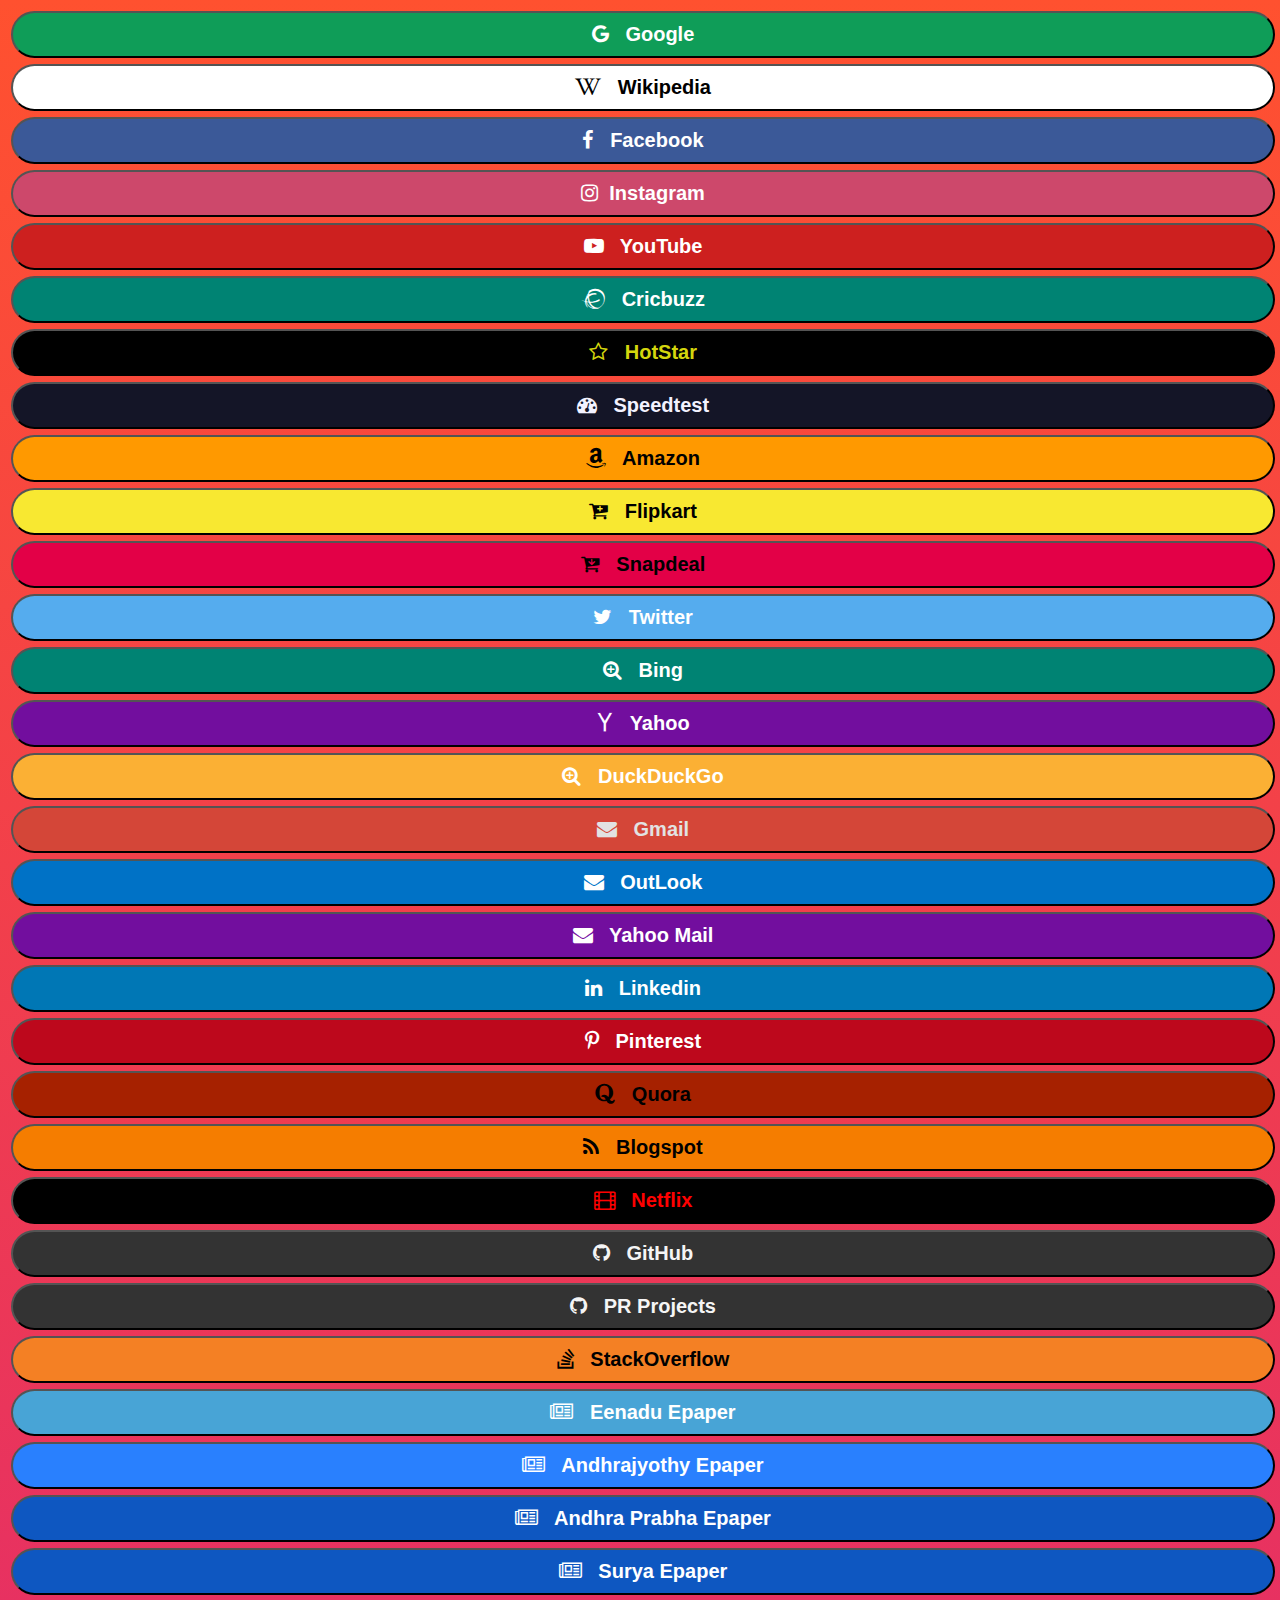
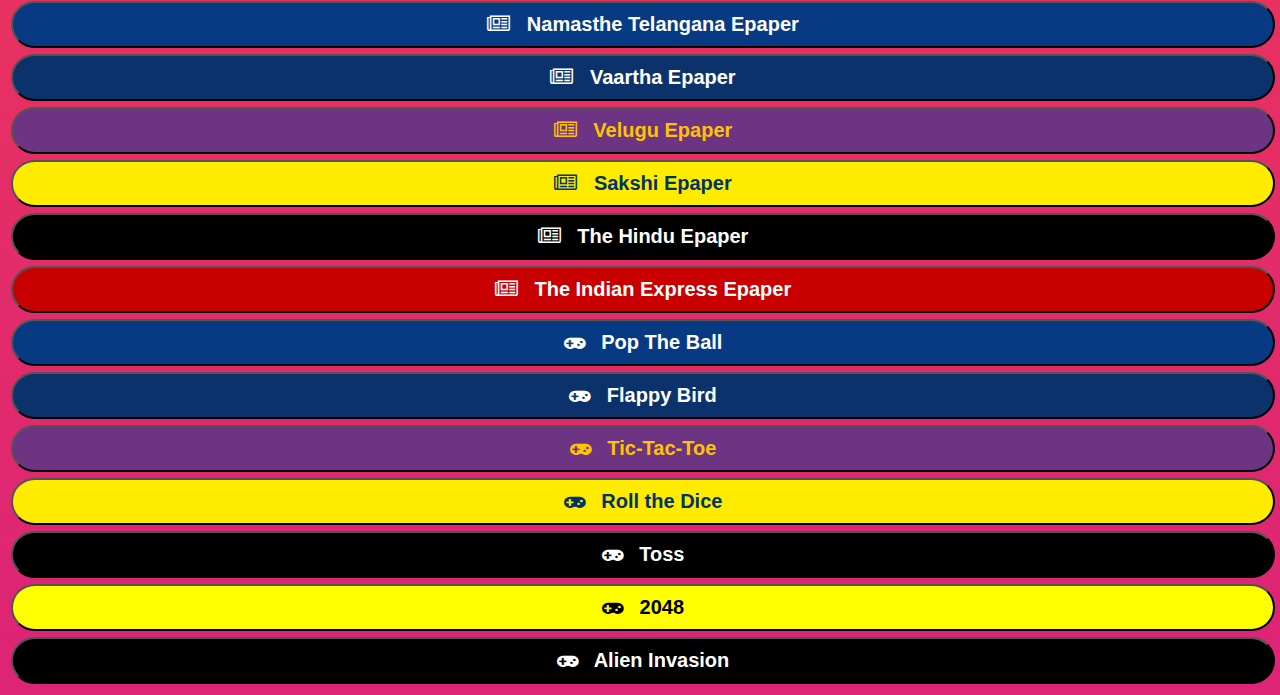
<file: index.html>
<!DOCTYPE html>
<html lang="en" dir="ltr">
  <head>
    <meta charset="utf-8">
    <title>PR Browser</title>
    <link rel="stylesheet" href="styles.css">
    <link href="https://stackpath.bootstrapcdn.com/font-awesome/4.7.0/css/font-awesome.min.css" rel="stylesheet" integrity="sha384-wvfXpqpZZVQGK6TAh5PVlGOfQNHSoD2xbE+QkPxCAFlNEevoEH3Sl0sibVcOQVnN" crossorigin="anonymous">
    <style>
        body {
            background: linear-gradient(to bottom, #FF512F 0%, #DD2476 99%)
        }
    </style>
  </head>
  <body>
      
<button onclick="location.href='https://www.google.com'" class="prbutton2" type="button" style="background-color: #0F9D58; font-size:20px; font-weight: bold; border-radius: 25px; color: white;"><i class="fa fa-google" aria-hidden="true"></i>
 &nbsp; Google</button>
 
 <button onclick="location.href='https://www.wikipedia.org/'" class="prbutton3" type="button" style="background-color: #fff; font-size:20px; font-weight: bold; border-radius: 25px;"><i class="fa fa-wikipedia-w" aria-hidden="true"></i>
 &nbsp; Wikipedia</button>

<button onclick="location.href='https://www.facebook.com'" class="prbutton1" type="button" style="background-color: #3b5998; font-size:20px; color: white; font-weight: bold; border-radius: 25px;"><i class="fa fa-facebook" aria-hidden="true"></i>
  &nbsp; Facebook</button>

<button onclick="location.href='https://www.instagram.com'" class="prbutton1" type="button" style="background-color: #cd486b; font-size:20px; color: white; font-weight: bold; border-radius: 25px;"><i class="fa fa-instagram" aria-hidden="true"></i>&nbsp; Instagram</button>

<button onclick="location.href='https://www.youtube.com'" class="prbutton2" type="button" style="background-color: #cd201f; font-size:20px; color: white; font-weight: bold; border-radius: 25px;"><i class="fa fa-youtube-play" aria-hidden="true"></i> &nbsp; YouTube</button>

<button onclick="location.href='https://www.cricbuzz.com'" class="prbutton3" type="button" style="background-color: #008373; font-size:20px; color: white; font-weight: bold; border-radius: 25px;"><i class="fa fa-ravelry" aria-hidden="true"></i>
 &nbsp; Cricbuzz</button>
 
 <button onclick="location.href='https://www.hotstar.com/'" class="prbutton1" type="button" style="background-color: #000000; font-size:20px; color: #D4D60D; font-weight: bold; border-radius: 25px;"><i class="fa fa-star-o" aria-hidden="true"></i>
&nbsp; HotStar</button>

<button onclick="location.href='https://fast.com/'" class="prbutton3" type="button" style="background-color: #141527; font-size:20px; color: #F3F2FF; font-weight: bold; border-radius: 25px;"><i class="fa fa-tachometer" aria-hidden="true"></i>
 &nbsp; Speedtest</button>

<button onclick="location.href='https://amzn.to/2HWYkXh'" class="prbutton3" type="button" style="background-color: #ff9900; font-size:20px;  font-weight: bold; border-radius: 25px;"><i class="fa fa-amazon" aria-hidden="true"></i>
 &nbsp; Amazon</button>

<button onclick="location.href='https://www.flipkart.com'" class="prbutton3" type="button" style="background-color: #f8e831; font-size:20px;  font-weight: bold; border-radius: 25px;"><i class="fa fa-cart-plus" aria-hidden="true"></i>
 &nbsp; Flipkart</button>

<button onclick="location.href='https://m.snapdeal.com'" class="prbutton3" type="button" style="background-color: #e30047; font-size:20px;  font-weight: bold; border-radius: 25px;"><i class="fa fa-cart-arrow-down" aria-hidden="true"></i>
 &nbsp; Snapdeal</button>

<button onclick="location.href='https://www.twitter.com'" class="prbutton2" type="button" style="background-color: #55acee; font-size:20px;  font-weight: bold; border-radius: 25px; color: white;"><i class="fa fa-twitter" aria-hidden="true"></i>
 &nbsp; Twitter</button>


<button onclick="location.href='https://www.bing.com'" class="prbutton3" type="button" style="background-color: #008373; font-size:20px; color: white; font-weight: bold; border-radius: 25px;"><i class="fa fa-search-plus" aria-hidden="true"></i>
 &nbsp; Bing</button>

<button onclick="location.href='https://yahoo.com/'" class="prbutton2" type="button" style="background-color: #720e9e; font-size:20px; color: white; font-weight: bold; border-radius: 25px;"><i class="fa fa-yahoo" aria-hidden="true"></i>
 &nbsp; Yahoo</button>

<button onclick="location.href='https://www.duckduckgo.com'" class="prbutton2" type="button" style="background-color: #fbb034; font-size:20px; color: white;  font-weight: bold; border-radius: 25px;"><i class="fa fa-search-plus" aria-hidden="true"></i> &nbsp; DuckDuckGo</button>



<button onclick="location.href='https://www.gmail.com'" class="prbutton1" type="button" style="background-color: #D44638; font-size:20px; color: #e2e2e2; font-weight: bold; border-radius: 25px;"><i class="fa fa-envelope" aria-hidden="true"></i>
 &nbsp; Gmail</button>

<button onclick="location.href='https://www.outlook.com'" class="prbutton3" type="button" style="background-color: #0072c6; font-size:20px; color: white; font-weight: bold; border-radius: 25px;"><i class="fa fa-envelope" aria-hidden="true"></i>
 &nbsp; OutLook</button>

<button onclick="location.href='https://login.yahoo.com/'" class="prbutton2" type="button" style="background-color: #720e9e; font-size:20px; color: white; font-weight: bold; border-radius: 25px;"><i class="fa fa-envelope" aria-hidden="true"></i>
 &nbsp; Yahoo Mail</button>

<button onclick="location.href='https://in.linkedin.com/'" class="prbutton1" type="button" style="background-color: #0077B5; font-size:20px; color: white; font-weight: bold; border-radius: 25px;"><i class="fa fa-linkedin" aria-hidden="true"></i>
 &nbsp; Linkedin</button>

<button onclick="location.href='https://in.pinterest.com/'" class="prbutton3" type="button" style="background-color: #bd081c; font-size:20px; color: white; font-weight: bold; border-radius: 25px;"><i class="fa fa-pinterest-p" aria-hidden="true"></i>
 &nbsp; Pinterest</button>

<button onclick="location.href='https://www.quora.com'" class="prbutton3" type="button" style="background-color: #a62100; font-size:20px;  font-weight: bold; border-radius: 25px;"><i class="fa fa-quora" aria-hidden="true"></i>
 &nbsp; Quora</button>

<button onclick="location.href='https://www.blogspot.com'" class="prbutton3" type="button" style="background-color: #f57d00; font-size:20px;  font-weight: bold; border-radius: 25px;"><i class="fa fa-rss" aria-hidden="true"></i>
 &nbsp; Blogspot</button>

<button onclick="location.href='https://www.netflix.com'" class="prbutton2" type="button" style="background-color: #000 ; font-size:20px; color: #ff0000; font-weight: bold; border-radius: 25px;"><i class="fa fa-film" aria-hidden="true"></i>
 &nbsp; Netflix</button>

<button onclick="location.href='https://www.github.com'" class="prbutton3" type="button" style="background-color: #333; font-size:20px; color: #f5f5f5; font-weight: bold; border-radius: 25px;"><i class="fa fa-github" aria-hidden="true"></i>
 &nbsp; GitHub</button>
 
 <button onclick="location.href='https://github.com/prprojects'" class="prbutton3" type="button" style="background-color: #333; font-size:20px; color: #f5f5f5; font-weight: bold; border-radius: 25px;"><i class="fa fa-github" aria-hidden="true"></i>
 &nbsp; PR Projects</button>

<button onclick="location.href='https://stackoverflow.com'" class="prbutton3" type="button" style="background-color: #f48024; font-size:20px; color: bcbbbb; font-weight: bold; border-radius: 25px;"><i class="fa fa-stack-overflow" aria-hidden="true"></i>
 &nbsp; StackOverflow</button>

<button onclick="location.href='http://epaper.eenadu.net'" class="prbutton1" type="button" style="background-color: #48A4D6; font-size:20px; color: white; font-weight: bold; border-radius: 25px;"><i class="fa fa-newspaper-o" aria-hidden="true"></i>
 &nbsp; Eenadu Epaper</button>

<button onclick="location.href='https://epaper.andhrajyothy.com/'" class="prbutton3" type="button" style="background-color: #2980FE; font-size:20px; color: white; font-weight: bold; border-radius: 25px;"><i class="fa fa-newspaper-o" aria-hidden="true"></i>
 &nbsp; Andhrajyothy Epaper</button>

<button onclick="location.href='http://epaper.prabhanews.com/'" class="prbutton1" type="button" style="background-color: #0E57C1; font-size:20px; color: white; font-weight: bold; border-radius: 25px;"><i class="fa fa-newspaper-o" aria-hidden="true"></i>
 &nbsp; Andhra Prabha Epaper</button>

<button onclick="location.href='http://epaper.suryaa.com/'" class="prbutton2" type="button" style="background-color: #0E57C1; font-size:20px; color: white; font-weight: bold; border-radius: 25px;"><i class="fa fa-newspaper-o" aria-hidden="true"></i>
 &nbsp; Surya Epaper</button>

<button onclick="location.href='https://epaper.ntnews.com/'" class="prbutton3" type="button" style="background-color: #073A83; font-size:20px; color: white; font-weight: bold; border-radius: 25px;"><i class="fa fa-newspaper-o" aria-hidden="true"></i>
 &nbsp; Namasthe Telangana Epaper</button>

<button onclick="location.href='https://epaper.vaartha.com/'" class="prbutton3" type="button" style="background-color: #0B326A; font-size:20px; color: white; font-weight: bold; border-radius: 25px;"><i class="fa fa-newspaper-o" aria-hidden="true"></i>
 &nbsp; Vaartha Epaper</button>

<button onclick="location.href='https://epaper.v6velugu.com/'" class="prbutton2" type="button" style="background-color: #6C3483; font-size:20px; color: #FFC300; font-weight: bold; border-radius: 25px;"><i class="fa fa-newspaper-o" aria-hidden="true"></i>
 &nbsp; Velugu Epaper</button>

<button onclick="location.href='https://epaper.sakshi.com/'" class="prbutton1" type="button" style="background-color: #FFEB00; font-size:20px; color: #003366; font-weight: bold; border-radius: 25px;"><i class="fa fa-newspaper-o" aria-hidden="true"></i>
 &nbsp; Sakshi Epaper</button>

<button onclick="location.href='https://epaper.thehindu.com/'" class="prbutton2" type="button" style="background-color: #000; font-size:20px; color: white; font-weight: bold; border-radius: 25px;"><i class="fa fa-newspaper-o" aria-hidden="true"></i>
 &nbsp; The Hindu Epaper</button>

<button onclick="location.href='http://epaper.indianexpress.com/'" class="prbutton3" type="button" style="background-color: #C80000; font-size:20px; color: white; font-weight: bold; border-radius: 25px;"><i class="fa fa-newspaper-o" aria-hidden="true"></i>
 &nbsp; The Indian Express Epaper</button>

<button onclick="location.href='http://weblover.000webhostapp.com/games/poptheball.html'" class="prbutton3" type="button" style="background-color: #073A83; font-size:20px; color: white; font-weight: bold; border-radius: 25px;"><i class="fa fa-gamepad" aria-hidden="true"></i>
 &nbsp; Pop The Ball</button>

<button onclick="location.href='http://weblover.000webhostapp.com/games/floppybird/'" class="prbutton3" type="button" style="background-color: #0B326A; font-size:20px; color: white; font-weight: bold; border-radius: 25px;"><i class="fa fa-gamepad" aria-hidden="true"></i>
 &nbsp; Flappy Bird</button>

<button onclick="location.href='http://weblover.000webhostapp.com/games/tictactoe/'" class="prbutton2" type="button" style="background-color: #6C3483; font-size:20px; color: #FFC300; font-weight: bold; border-radius: 25px;"><i class="fa fa-gamepad" aria-hidden="true"></i>
 &nbsp; Tic-Tac-Toe</button>

<button onclick="location.href='http://weblover.000webhostapp.com/games/dice1.html'" class="prbutton1" type="button" style="background-color: #FFEB00; font-size:20px; color: #003366; font-weight: bold; border-radius: 25px;"><i class="fa fa-gamepad" aria-hidden="true"></i>
 &nbsp; Roll the Dice</button>

<button onclick="location.href='http://weblover.000webhostapp.com/games/toss.html'" class="prbutton2" type="button" style="background-color: #000; font-size:20px; color: white; font-weight: bold; border-radius: 25px;"><i class="fa fa-gamepad" aria-hidden="true"></i>
 &nbsp; Toss</button>
 
 <button onclick="location.href='http://weblover.000webhostapp.com/games/2048'" class="prbutton2" type="button" style="background-color: #ff0; font-size:20px; color: #000; font-weight: bold; border-radius: 25px;"><i class="fa fa-gamepad" aria-hidden="true"></i>
 &nbsp; 2048</button>
 
  <button onclick="location.href='http://weblover.000webhostapp.com/games/AlienInvasion'" class="prbutton2" type="button" style="background-color: #000; font-size:20px; color: #fff; font-weight: bold; border-radius: 25px;"><i class="fa fa-gamepad" aria-hidden="true"></i>
 &nbsp; Alien Invasion</button>


  </body>
</html>
</file>
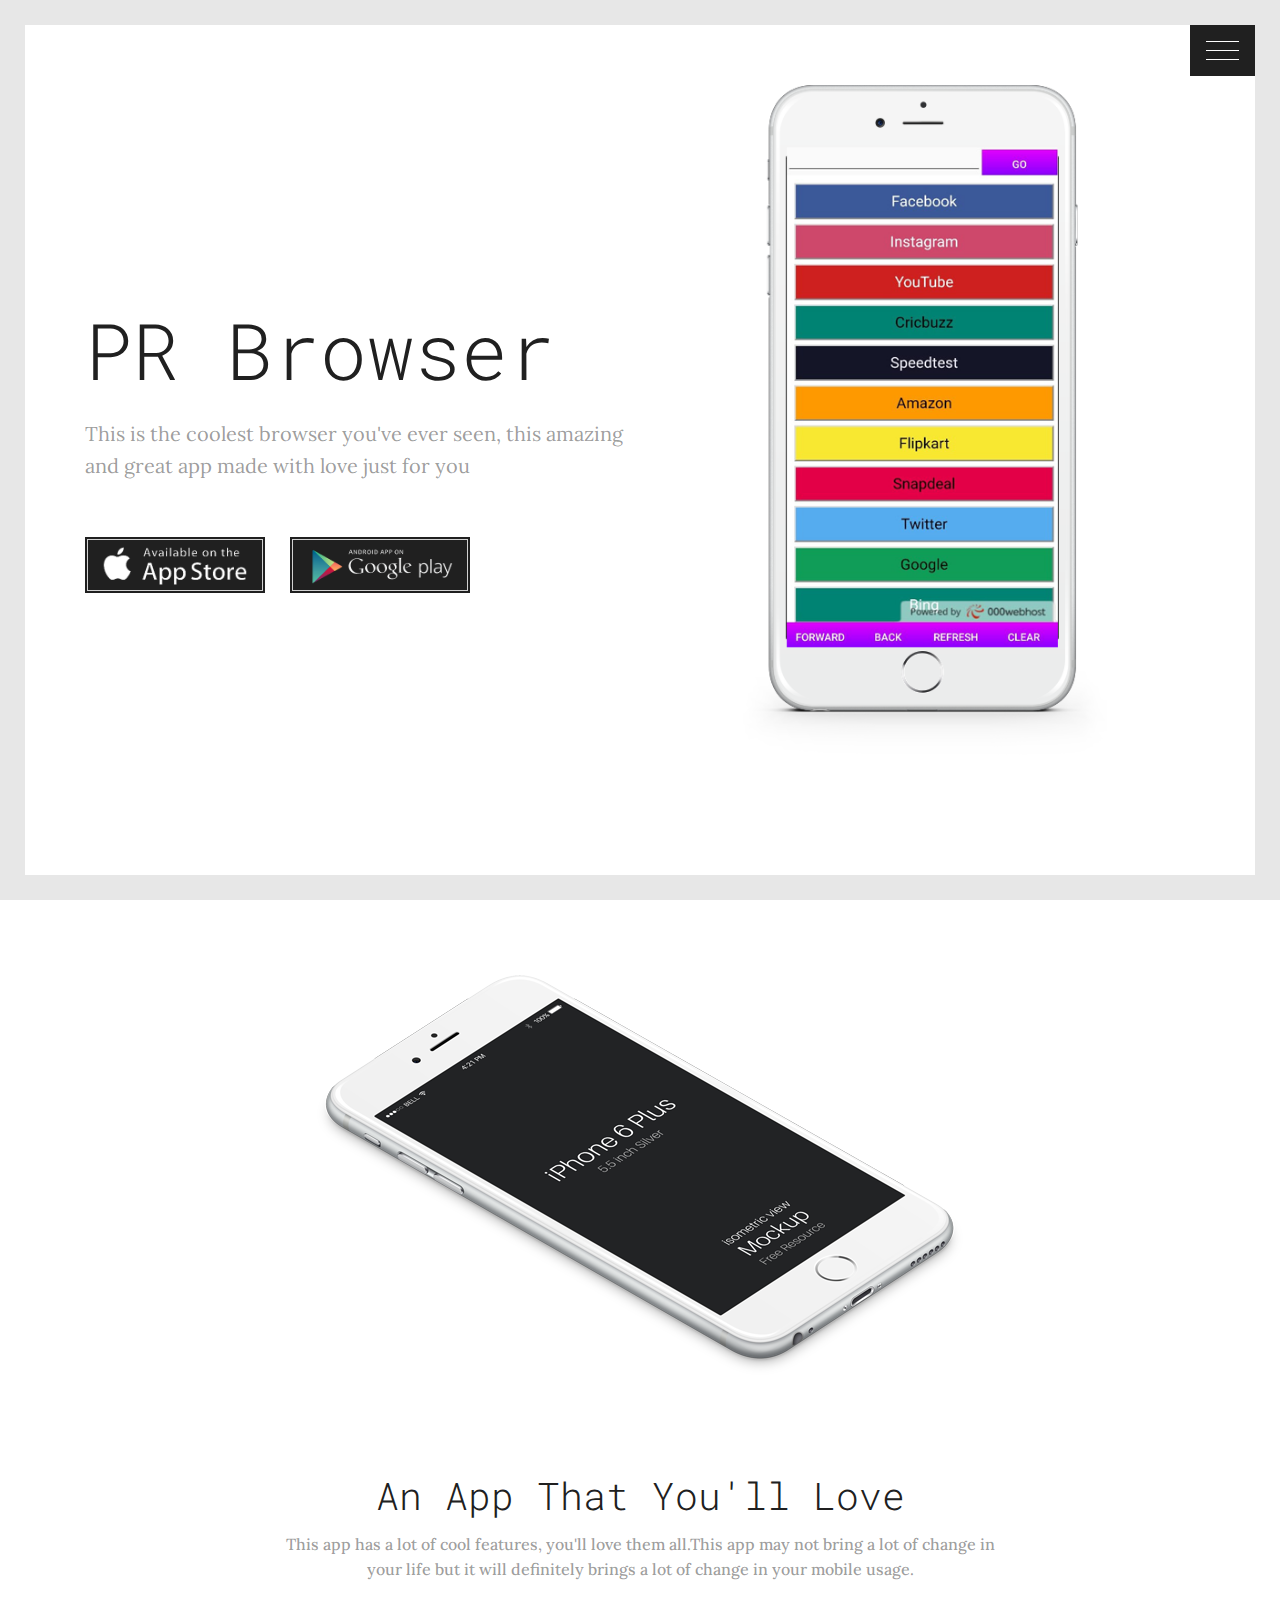
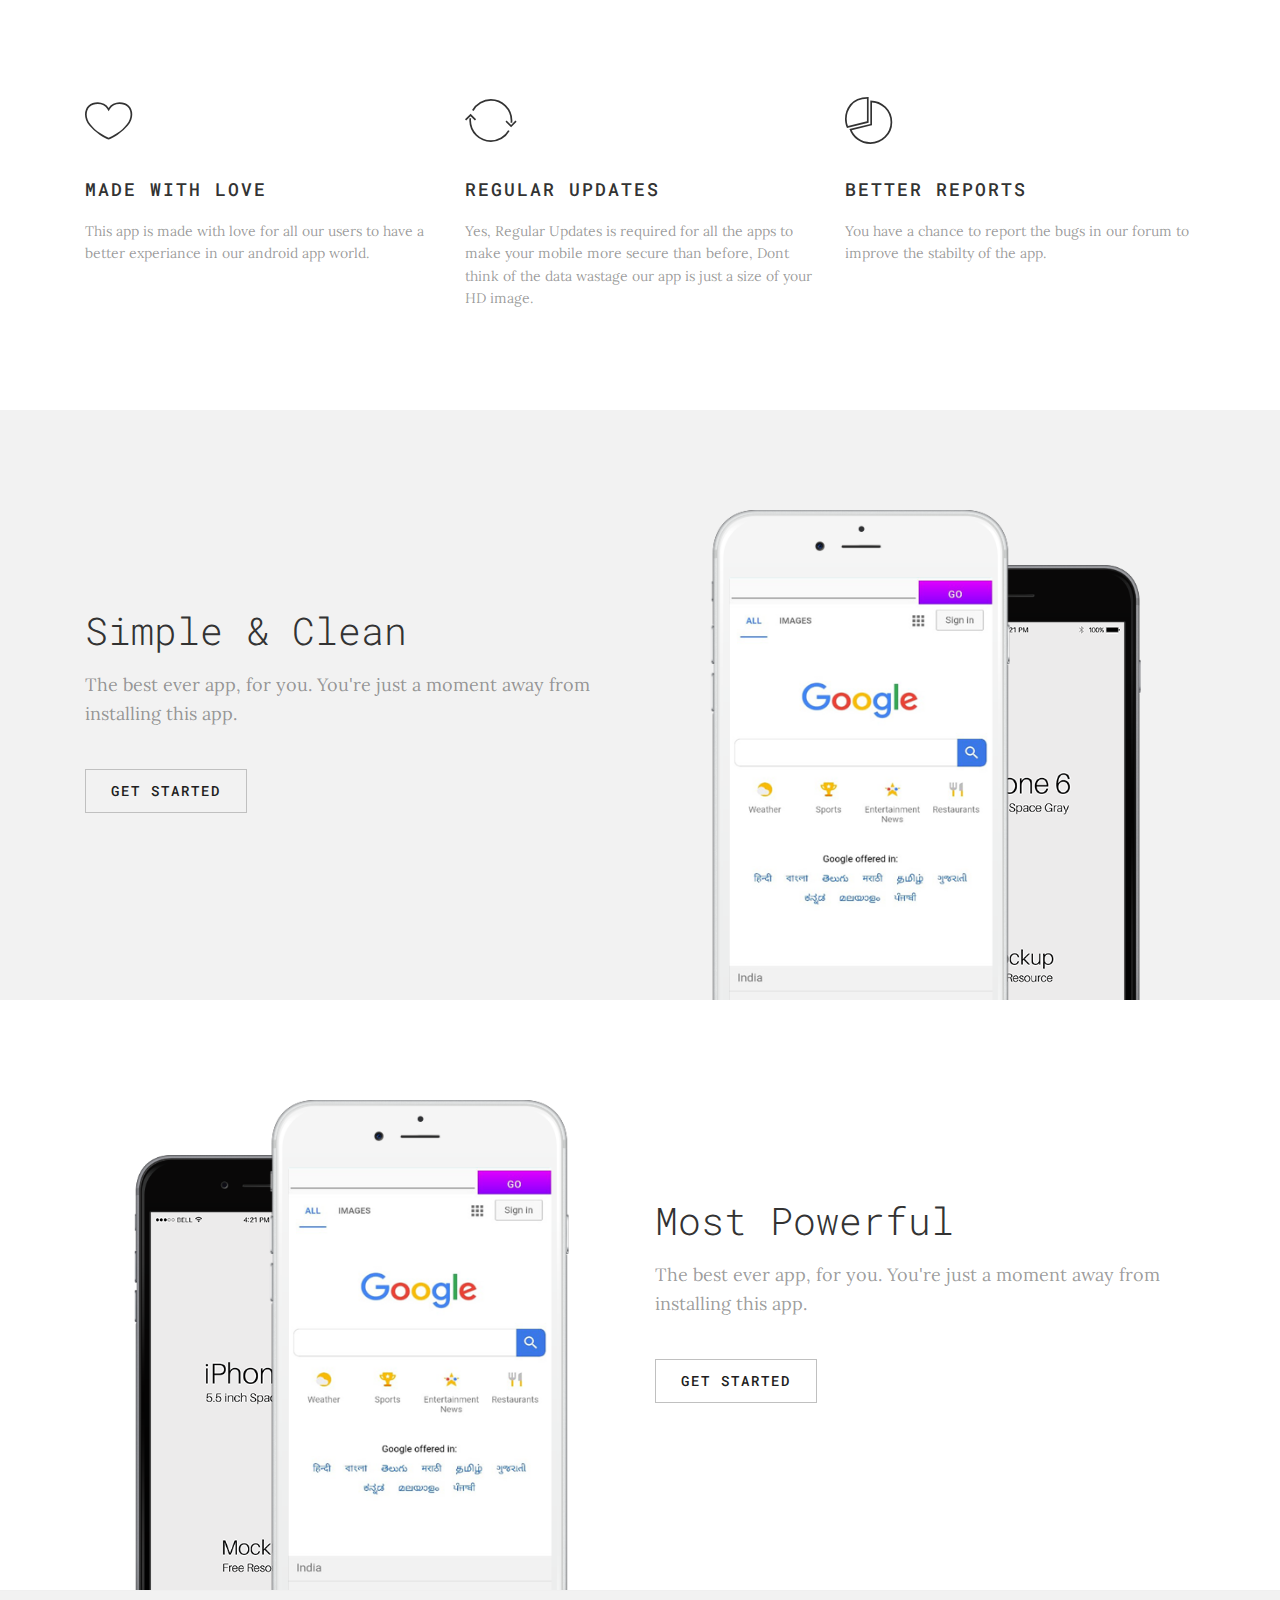
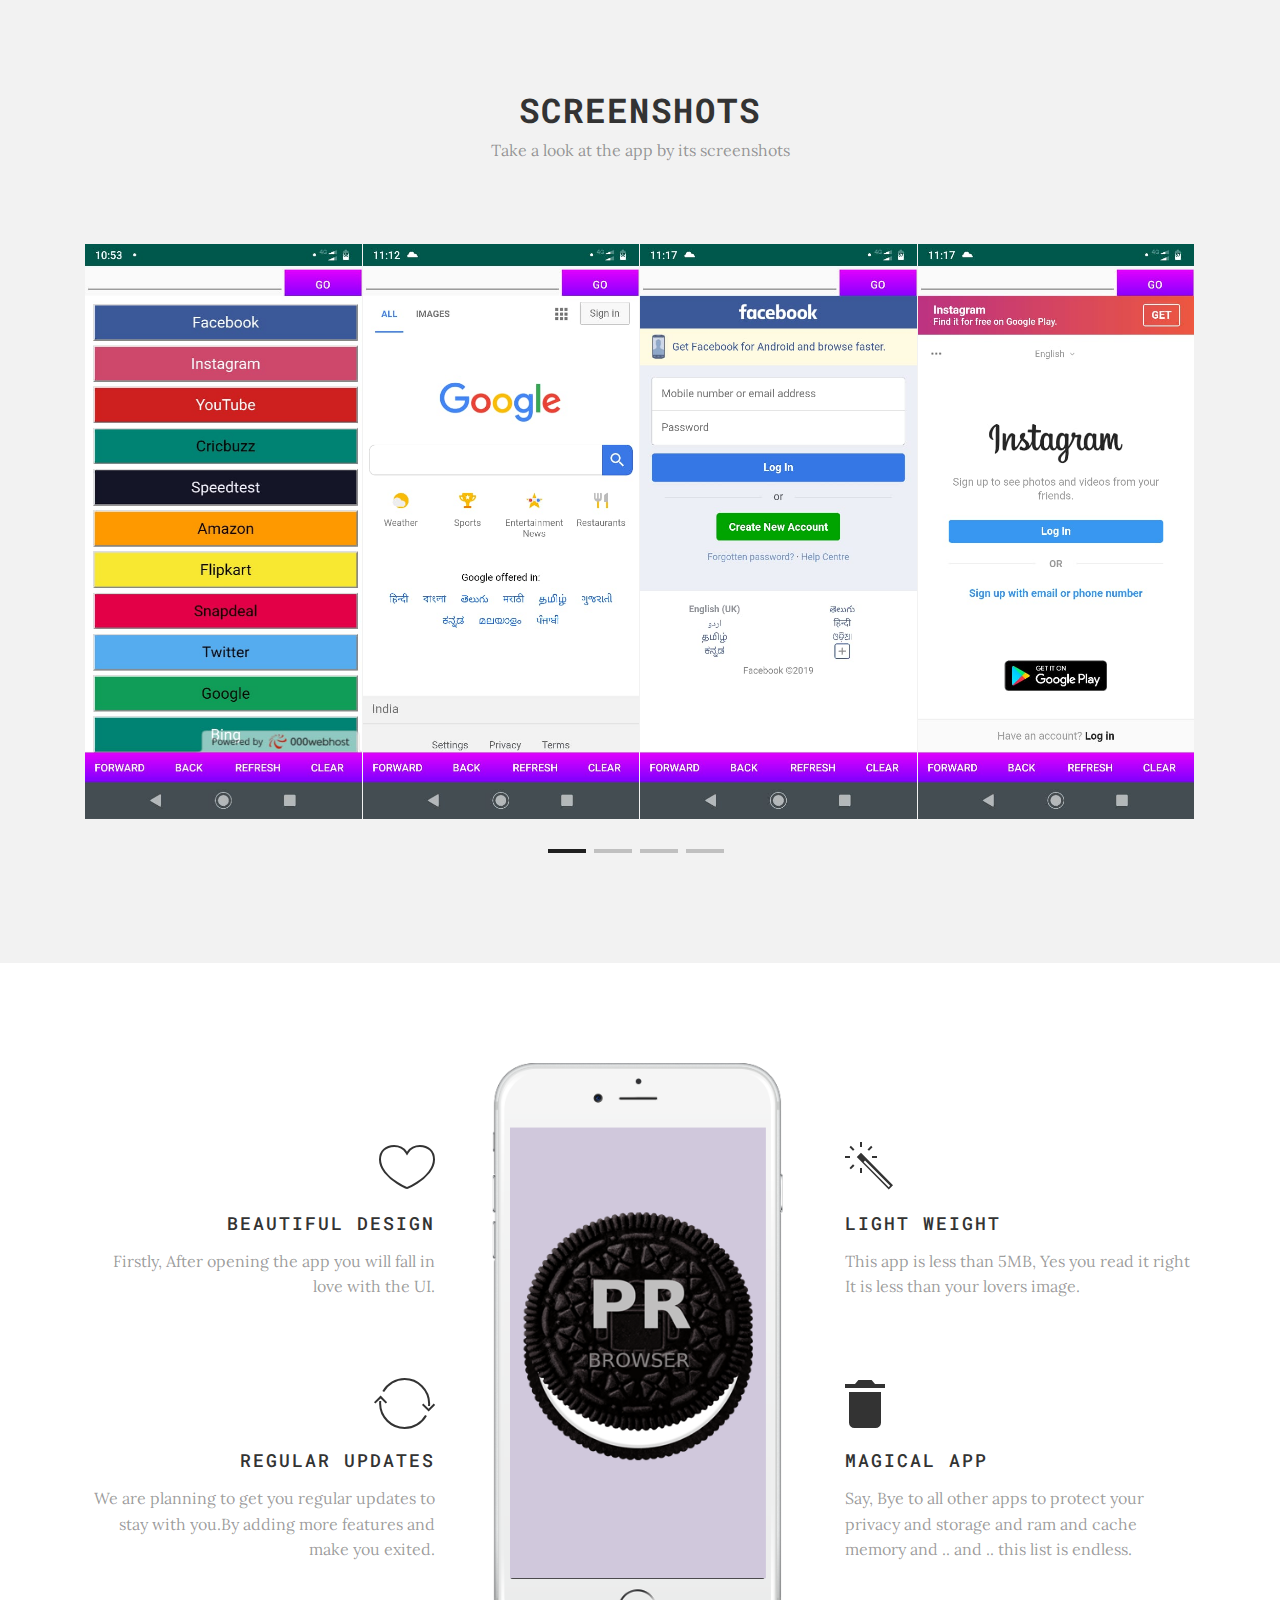
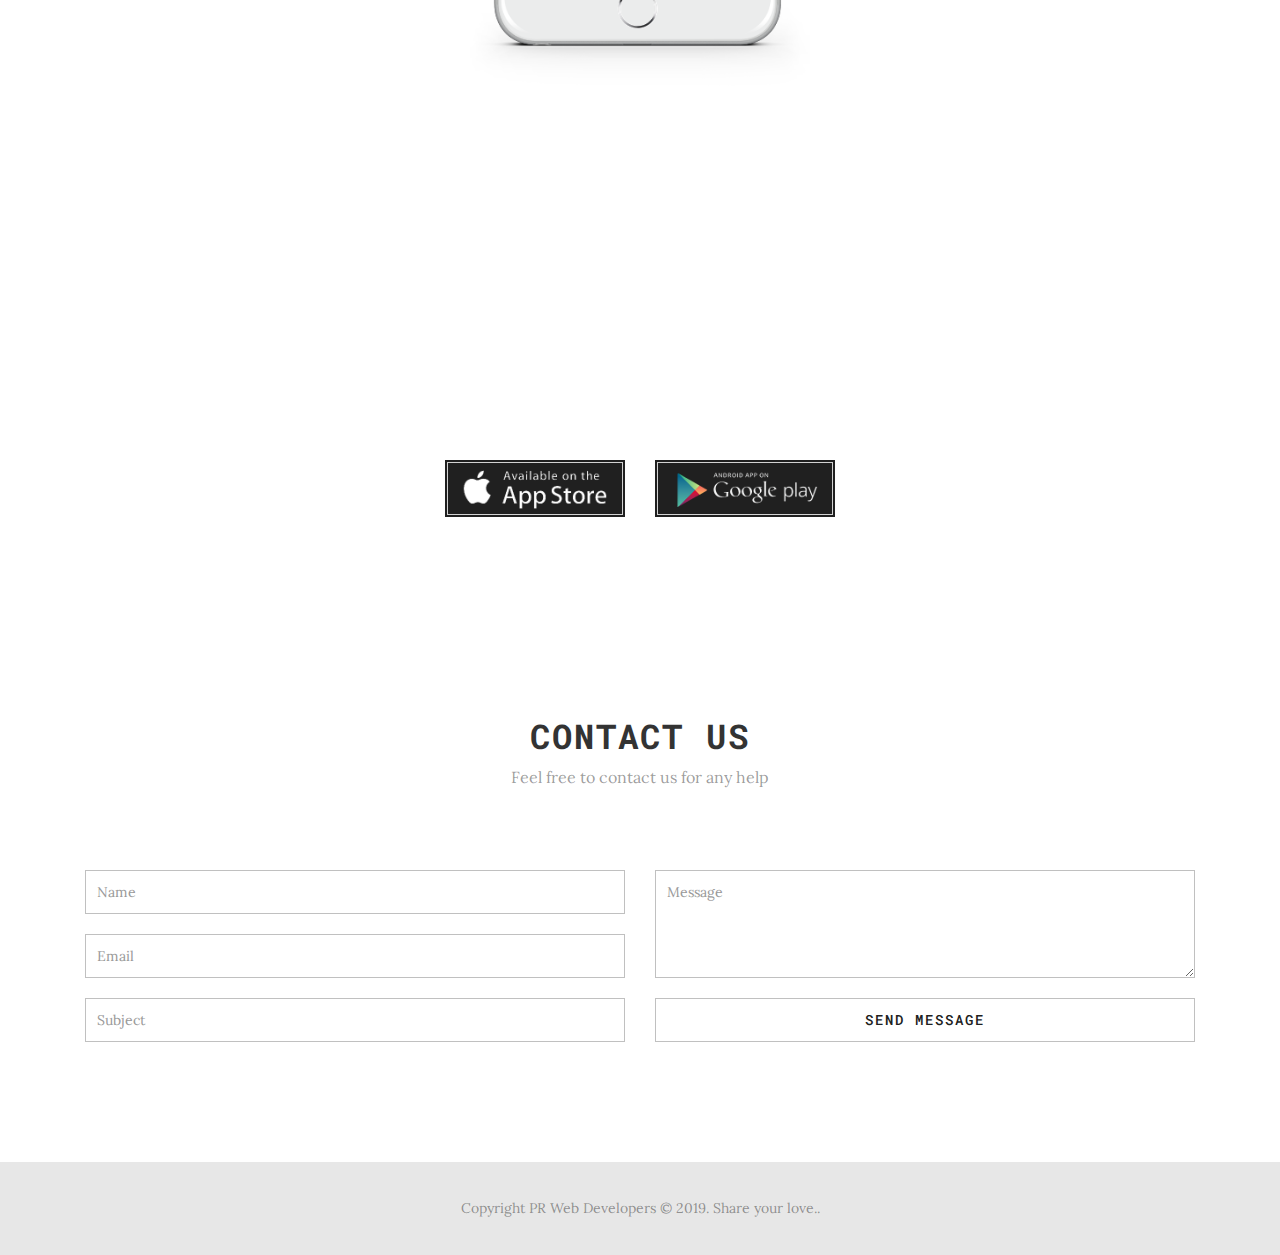
<file: pr_browser/index.html>
<!DOCTYPE html>
<html class='no-js' >
	<head>
		<meta charset="utf-8">
		<meta http-equiv="X-UA-Compatible" content="IE=edge">
		<meta name="viewport" content="width=device-width, initial-scale=1">
		<!-- The above 3 meta tags *must* come first in the head; any other head content must come *after* these tags -->


		<!--==================================================================
			Your Title
		==================================================================-->
		<title>PR Browser Pro</title>


		<!--==================================================================
			CSS Stylesheets
		==================================================================-->
		<link rel='stylesheet' type='text/css' href='bootstrap/css/bootstrap.min.css' >
		<link rel='stylesheet' type='text/css' href='css/ionicons.min.css' >
		<link rel='stylesheet' type='text/css' href='css/owl.carousel.css' >
		<link rel='stylesheet' type='text/css' href='css/magnific-popup.css' >
		<link rel='stylesheet' type='text/css' href='css/style.css' >

	</head>
	<body>

		<!--page-borders-->
		<div class='page-borders' >
			<div class='left' ></div>
			<div class='right' ></div>
		</div>

		<!--menu-btn-->
		<a href='#' class='menu-btn' >
			<span class='lines' >
				<span class='l1' ></span>
				<span class='l2' ></span>
				<span class='l3' ></span>
			</span>
		</a>


		<!--menu-->
		<nav class='menu' >
			<ul>
				<li>
					<a href='#intro' >
						Home
					</a>
				</li>
				<li>
					<a href='#features' >
						Features
					</a>
				</li>
				<li>
					<a href='#screenshots' >
						Screenshots
					</a>
				</li>
				<li>
					<a href='#contact' >
						Contact Us
					</a>
				</li>
			</ul>
		</nav>

		<!--==================================================================
			Preloader
		==================================================================-->
		<div id='preloader' >
			<div class='loader' >
				<img src='img/loader.gif' alt>
			</div>
		</div>


		<!--==================================================================
			Main Wrapper
		==================================================================-->
		<div id='main-wrapper' >


			<!--==================================================================
				Intro Section
			==================================================================-->
			<section id='intro' class='section intro-section' >
				<div class='container' >
					<div class='row intro-cols' >
						<div class='col-md-6 col-md-push-6' >
							<div class='phone' >
								<div class='phone-img' >
									<img src='img/phone1.png' alt>
								</div>
							</div>
						</div>
						<div class='col-md-6 col-md-pull-6' >
							<div class='v-align' >
								<div class='inner' >
									<div class='intro-text' >
										<h1>
											PR Browser
										</h1>
										<p>
											This is the coolest browser you've ever seen, this amazing and great app made with love just for you
										</p>
										<div class='intro-download-btns' >
											<a href='https://bit.ly/2X6EDzP' class='app-btn' >
												<img src='img/appstore.png' alt>
											</a>
											<a href='https://bit.ly/2X6EDzP' class='app-btn' >
												<img src='img/googleplay.png' alt>
											</a>
										</div>
									</div>
								</div>
							</div>
						</div>
					</div>
				</div>
			</section>


			<!--==================================================================
				Features Section -- 1
			==================================================================-->
			<section id='features' class='section features-section' >
				<div class='container' >
					<div class='phone-img' >
						<img src='img/phone2.png' alt>
					</div>
					<div class='row' >
						<div class='col-md-8 col-md-offset-2' >
							<div class='features-text' >
								<h2>An App That You'll Love</h2>
								<p>
									This app has a lot of cool features, you'll love them all.This app may not bring a lot of change in your life but it will definitely brings a lot of change in your mobile usage.
								</p>
							</div>
						</div>
					</div>
					<div class='row features-row' >
						<div class='col-md-4 col-sm-6' >
							<div class='feature' >
								<div class='icon' >
									<i class='ion-ios-heart-outline' ></i>
								</div>
								<div class='content' >
									<h4>Made With Love</h4>
									<p>
										This app is made with love for all our users to have a better experiance in our android app world.
									</p>
								</div>
							</div>
						</div>
						<div class='col-md-4 col-sm-6' >
							<div class='feature' >
								<div class='icon' >
									<i class='ion-ios-loop' ></i>
								</div>
								<div class='content' >
									<h4>Regular Updates</h4>
									<p>
										Yes, Regular Updates is required for all the apps to make your mobile more secure than before, Dont think of the data wastage our app is just a size of your HD image.
									</p>
								</div>
							</div>
						</div>
						<div class='col-md-4 col-sm-6' >
							<div class='feature' >
								<div class='icon' >
									<i class='ion-ios-pie-outline' ></i>
								</div>
								<div class='content' >
									<h4>Better Reports</h4>
									<p>
										You have a chance to report the bugs in our forum to improve the stabilty of the app.
									</p>
								</div>
							</div>
						</div>
					</div>
				</div>
			</section>


			<!--==================================================================
				Features Section -- 2
			==================================================================-->
			<section id='features-2' class='section features-2-section bg-lightgray' >
				<div class='container' >
					<div class='row' >
						<div class='col-md-6 col-md-push-6' >
							<div class='phones' >
								<img class='front' src='img/phone-white.png' alt>
								<img class='back' src='img/phone-black.png' alt>
							</div>
						</div>
						<div class='col-md-6 col-md-pull-6' >
							<div class='screen-info-text' >
								<h2>Simple & Clean</h2>
								<p>The best ever app, for you. You're just a moment away from installing this app.</p>
								<a href='#' class='btn-minimal' >
									Get Started
								</a>
							</div>
						</div>
					</div>
				</div>
			</section>


			<!--==================================================================
				Features Section -- 3
			==================================================================-->
			<section id='features-3' class='section features-2-section' >
				<div class='container' >
					<div class='row' >
						<div class='col-md-6' >
							<div class='phones order-alt' >
								<img class='back' src='img/phone-black.png' alt>
								<img class='front' src='img/phone-white.png' alt>
							</div>
						</div>
						<div class='col-md-6' >
							<div class='screen-info-text' >
								<h2>Most Powerful</h2>
								<p>The best ever app, for you. You're just a moment away from installing this app.</p>
								<a href='#' class='btn-minimal' >
									Get Started
								</a>
							</div>
						</div>
					</div>
				</div>
			</section>


			<!--==================================================================
				Screenshots Section
			==================================================================-->
			<section id='screenshots' class='section screenshots-section bg-lightgray' >
				<div class='container' >
					<div class='top-section-header' >
						<h2>Screenshots</h2>
						<p>Take a look at the app by its screenshots</p>
					</div>
					<ul class='screenshots-slider' >
						<li>
							<div class='inner' >
								<img src='img/screens/1.jpeg' alt>
								<div class='overlay' >
									<a href='img/screens/1.jpeg' class='view-btn' >
										<i class='ion-ios-plus-empty' ></i>
									</a>
								</div>
							</div>
						</li>
						<li>
							<div class='inner' >
								<img src='img/screens/2.jpeg' alt>
								<div class='overlay' >
									<a href='img/screens/2.jpeg' class='view-btn' >
										<i class='ion-ios-plus-empty' ></i>
									</a>
								</div>
							</div>
						</li>
						<li>
							<div class='inner' >
								<img src='img/screens/3.jpeg' alt>
								<div class='overlay' >
									<a href='img/screens/3.jpeg' class='view-btn' >
										<i class='ion-ios-plus-empty' ></i>
									</a>
								</div>
							</div>
						</li>
						<li>
							<div class='inner' >
								<img src='img/screens/4.jpeg' alt>
								<div class='overlay' >
									<a href='img/screens/4.jpeg' class='view-btn' >
										<i class='ion-ios-plus-empty' ></i>
									</a>
								</div>
							</div>
						</li>
						<li>
							<div class='inner' >
								<img src='img/screens/5.jpeg' alt>
								<div class='overlay' >
									<a href='img/screens/5.jpeg' class='view-btn' >
										<i class='ion-ios-plus-empty' ></i>
									</a>
								</div>
							</div>
						</li>
						<li>
							<div class='inner' >
								<img src='img/screens/6.jpeg' alt>
								<div class='overlay' >
									<a href='img/screens/6.jpeg' class='view-btn' >
										<i class='ion-ios-plus-empty' ></i>
									</a>
								</div>
							</div>
						</li>
						<li>
							<div class='inner' >
								<img src='img/screens/8.jpeg' alt>
								<div class='overlay' >
									<a href='img/screens/8.jpeg' class='view-btn' >
										<i class='ion-ios-plus-empty' ></i>
									</a>
								</div>
							</div>
						</li>
						<li>
							<div class='inner' >
								<img src='img/screens/9.jpeg' alt>
								<div class='overlay' >
									<a href='img/screens/9.jpeg' class='view-btn' >
										<i class='ion-ios-plus-empty' ></i>
									</a>
								</div>
							</div>
						</li>
						<li>
							<div class='inner' >
								<img src='img/screens/10.jpeg' alt>
								<div class='overlay' >
									<a href='img/screens/10.jpeg' class='view-btn' >
										<i class='ion-ios-plus-empty' ></i>
									</a>
								</div>
							</div>
						</li>
						<li>
							<div class='inner' >
								<img src='img/screens/11.jpeg' alt>
								<div class='overlay' >
									<a href='img/screens/11.jpeg' class='view-btn' >
										<i class='ion-ios-plus-empty' ></i>
									</a>
								</div>
							</div>
						</li>
						<li>
							<div class='inner' >
								<img src='img/screens/12.jpeg' alt>
								<div class='overlay' >
									<a href='img/screens/12.jpeg' class='view-btn' >
										<i class='ion-ios-plus-empty' ></i>
									</a>
								</div>
							</div>
						</li>
						<li>
							<div class='inner' >
								<img src='img/screens/13.jpeg' alt>
								<div class='overlay' >
									<a href='img/screens/13.jpeg' class='view-btn' >
										<i class='ion-ios-plus-empty' ></i>
									</a>
								</div>
							</div>
						</li>
						<li>
							<div class='inner' >
								<img src='img/screens/14.jpeg' alt>
								<div class='overlay' >
									<a href='img/screens/14.jpeg' class='view-btn' >
										<i class='ion-ios-plus-empty' ></i>
									</a>
								</div>
							</div>
						</li>
						<li>
							<div class='inner' >
								<img src='img/screens/15.jpeg' alt>
								<div class='overlay' >
									<a href='img/screens/15.jpeg' class='view-btn' >
										<i class='ion-ios-plus-empty' ></i>
									</a>
								</div>
							</div>
						</li>
						<li>
							<div class='inner' >
								<img src='img/screens/16.jpeg' alt>
								<div class='overlay' >
									<a href='img/screens/16.jpeg' class='view-btn' >
										<i class='ion-ios-plus-empty' ></i>
									</a>
								</div>
							</div>
						</li>
					</ul>
				</div>
			</section>


			<!--==================================================================
				Features Section -- 4
			==================================================================-->
			<section id='features-4' class='section features-4-section' >
				<div class='container' >
					<div class='row' >
						<div class='col-md-4 features-col text-right' >
							<div class='col-feature' >
								<div class='icon' >
									<i class='ion-ios-heart-outline' ></i>
								</div>
								<div class='content' >
									<h4>Beautiful Design</h4>
									<p>
										Firstly, After opening the app you will fall in love with the UI.
									</p>
								</div>
							</div>
							<div class='col-feature' >
								<div class='icon' >
									<i class='ion-ios-loop' ></i>
								</div>
								<div class='content' >
									<h4>Regular Updates</h4>
									<p>
										We are planning to get you regular updates to stay with you.By adding more features and make you exited.
									</p>
								</div>
							</div>
						</div>
						<div class='col-md-4' >
							<div class='features-phone' >
								<img src='img/phone3.png' alt>
							</div>
						</div>
						<div class='col-md-4 features-col' >
							<div class='col-feature' >
								<div class='icon' >
									<i class='ion-ios-color-wand-outline' ></i>
								</div>
								<div class='content' >
									<h4>Light Weight</h4>
									<p>
									This app is less than 5MB, Yes you read it right It is less than your lovers image.
								</p>
								</div>
							</div>
							<div class='col-feature' >
								<div class='icon' >
									<i class='ion-android-delete' ></i>
								</div>
								<div class='content' >
									<h4>Magical App</h4>
									<p>
										Say, Bye to all other apps to protect your privacy and storage and ram and cache memory and .. and .. this list is endless.
									</p>
								</div>
							</div>
						</div>
					</div>
				</div>
			</section>



			<!--==================================================================
				Download Section
			==================================================================-->
			<section id='download' class='section download-section' style='background-image:url(img/bg1.jpg);' >
				<div class='container' >
					<div class='row text-center' >
						<div class='col-md-8 col-md-offset-2' >
							<div class='download-text' >
								<h2>Download App Now</h2>
								<p>
									I know that you have some data in your mobile as you are here, So just click on the below buttons to download the BeautifulApp and opening the doors to entering our huge family.
								</p>
							</div>
						</div>
					</div>
					<div class='download-btns text-center' >
						<a href='https://bit.ly/2X6EDzP' class='app-btn' >
							<img src='img/appstore.png' alt>
						</a>
						<a href='https://bit.ly/2X6EDzP' class='app-btn' >
							<img src='img/googleplay.png' alt>
						</a>
					</div>
				</div>
			</section>


			<!--==================================================================
				Contact Section
			==================================================================-->
			<section id='contact' class='section contact-section' >
				<div class='container' >
					<div class='top-section-header' >
						<h2>Contact Us</h2>
						<p>Feel free to contact us for any help</p>
					</div>
					<form class='contact-form' id='contact-form' data-toggle='validator' method='post' action='mail.php' >
						<div id='contact-form-result' ></div>
						<div class='row' >
							<div class='col-md-6' >
								<div class='form-group' >
									<input type='text' class='form-control' placeholder='Name' name='name' required>
									<div class='help-block with-errors' ></div>
								</div>
								<div class='form-group' >
									<input type='email' class='form-control' placeholder='Email' name='email' required>
									<div class='help-block with-errors' ></div>
								</div>
								<div class='form-group' >
									<input type='text' class='form-control' placeholder='Subject' name='subject' required>
									<div class='help-block with-errors' ></div>
								</div>
							</div>
							<div class='col-md-6' >
								<div class='form-group' >
									<textarea class='form-control' placeholder='Message' name='message' required></textarea>
									<div class='help-block with-errors' ></div>
								</div>
								<div class='form-group text-center' >
									<button class='btn-minimal btn-block' type='submit' >Send Message</button>
								</div>
							</div>
						</div>
					</form>
				</div>
			</section>


			<!--==================================================================
				Footer
			==================================================================-->
			<footer>
				<div class='container text-center' >
					<p>Copyright PR Web Developers &copy; 2019. Share your love..</p>
				</div>
			</footer>

		</div>


		<!--==================================================================
			JavaScript Files
		==================================================================-->
		<script src='js/jquery.min.js' ></script>
		<script src='js/jquery.fitvids.js' ></script>
		<script src='js/owl.carousel.min.js' ></script>
		<script src='js/jquery.magnific-popup.min.js' ></script>
		<script src='js/validator.min.js' ></script>
		<script src='js/script.js' ></script>

	</body>
</html>
</file>
<file: styles.css>
.prbutton1{
  padding:10px;
  width: 100% !important;
  display: inline-block;
  margin: 3px;
  -webkit-border-radius: 50%;
    font-weight: 900;

}
.prbutton2{
  padding:10px;
  width: 100% !important;
  display: inline-block;
  margin: 3px;
  border-radius: 50%;
  font-weight: bold;
}

.prbutton3{
  padding:10px;
  width: 100% !important;
  display: inline-block;
  margin: 3px;
  border-radius: 50%;
  font-weight: bold;
}
</file>
<file: pr_browser/css/style.css>
/*FFEB3B*/

@import url(https://fonts.googleapis.com/css?family=Roboto+Mono:400,100,100italic,300,300italic,400italic,500,500italic,700,700italic|Lora:400,400italic,700,700italic);

#main-wrapper, .intro-section,
body, html{
	height:100% !important;
	width:100%;
}


*{
	font-family: Lora, sans-serif;
}


.subscribe-btn,
.p-table > .header > .price > *,
.menu > ul > li > a,
.btn-minimal,
h1, h2, h3, h4, h5, h6{
	font-family: Roboto Mono, sans-serif;
}


img{
	max-width:100%;
}

.section{
	background:#FFF;
	position:relative;
	z-index:9;
}
.bg-lightgray{
	background:#F2F2F2;
}

.container{
	padding-left:30px;
	padding-right:30px;
}

.page-borders{
	position:relative;
	z-index:99;
}
.page-borders > div{
	position:fixed;
	z-index:99;
	background:#E7E7E7;
}
.page-borders > .top,
.page-borders > .bottom{
	height:25px;
	width:100%;
	left:0;
	display:none;
}
.page-borders > .top{
	top:0;
}
.page-borders > .bottom{
	bottom:0;
}
.page-borders > .left,
.page-borders > .right{
	width:25px;
	height:100%;
	top:0;
}
.page-borders > .left{
	left:0;
}
.page-borders > .right{
	right:0;
}
p{
	line-height:1.6em;
}

.v-align{
	position:relative;
	height:100%;
	width:100%;
	display:table;
}
.v-align > .inner{
	height:100%;
	width:100%;
	display:table-cell;
	vertical-align:middle;
}


.col-section-header > h2{
	margin-top:0;
	font-size:34px;
	line-height:1.4em;
	margin-bottom:20px;
	font-weight:300;
}
.col-section-header > p{
	color:rgba(0,0,0,.4);
	margin-top:0;
}


.top-section-header{
	position:relative;
	text-align:center;
}

.top-section-header > h2{
	font-size:34px;
	font-weight:700;
	margin-top:0;
	margin-bottom:10px;
	text-transform:uppercase;
	letter-spacing:2px;
}
.top-section-header > p{
	margin:0;
	color:rgba(0,0,0,.4);
	font-size:16px;
}




.intro-section > .container,
.intro-cols > div,
.intro-cols{
	height:100%;
}

.intro-cols > div{
	position:relative;
}

.intro-section:before,
.intro-section:after{
	content: ' ';
	position:absolute;
	left:0;
	height:25px;
	width:100%;
	background:#E7E7E7;
	z-index:9;
}
.intro-section:before{
	top:0;
}
.intro-section:after{
	bottom:0;
}
.intro-section{
	overflow:hidden;
	background:#FFF;
	height:100%;
}

.intro-text{
	color:#202020;
}
.intro-text > h1{
	font-size:78px;
	margin:0;
	margin-bottom:25px;
	font-weight:300;
}
.intro-text > p{
	font-size:20px;
	margin:0;
	color:rgba(0,0,0,.4);
	margin-bottom:55px;
}
.intro-cols .phone{
	width:100%;
	max-width:365px;
	margin:auto;
	bottom:-85px;
	position:relative;
}




.phone-overlay{
	display:inline-block;
	*display:inline;
	*zoom:1;
	height:100%;
}
.phone-overlay{
	position:relative;
}
.phone-overlay > .overlay{
	position:absolute;
	top:10.744677661169414%;
	left:12.287912087912088%;
	right:13.461538461538462%;
	bottom:17.391304347826086%;
	overflow:hidden;
}
.phone-overlay > .overlay > img{
	width:100%;
}



a.app-btn{
	color:#202020;
	text-decoration:none;
}
.app-btn{
	background:#202020;
	display:inline-block;
	*display:inline;
	*zoom:1;
	width:180px;
	padding:2px;
	position:relative;
	-webkit-transition:all .3s ease;
	-moz-transition:all .3s ease;
	transition:all .3s ease;
}
.app-btn:after{
	content: ' ';
	position:absolute;
	top:2px;
	left:2px;
	bottom:2px;
	right:2px;
	border:solid 1px #FFF;
	z-index:10;
	opacity:.8;
}
.app-btn:hover{
	background:#202020;
}




a.btn-minimal{
	text-decoration:none;
	color:#202020;
}
.btn-minimal{
	position:relative;
	padding:14px 25px;
	line-height:1em;
	border:solid 1px #C0C0C0;
	color:#202020;
	text-transform:uppercase;
	font-weight:500;
	letter-spacing:2px;
	-webkit-transition:all .3s ease;
	-moz-transition:all .3s ease;
	transition:all .3s ease;
	background:transparent;
	display:inline-block;
	*display:inline;
	*zoom:1;
}
.btn-minimal:hover{
	background:#202020;
	color:#FFF;
	border-color:#202020;
}



.intro-download-btns{
	font-size:0;
}
.intro-download-btns > .app-btn{
	margin-right:25px;
}
.intro-download-btns > .app-btn:last-of-type{
	margin-right:0;
}





.features-section{
	padding:100px 0;
	padding-top:75px;
}
.features-section .phone-img{
	text-align:center;
	display:block;
}
.features-text{
	margin-top:100px;
	text-align:center;
}
.features-text > h2{
	font-size:38px;
	font-weight:300;
	margin-top:0;
	margin-bottom:15px;
	color:#202020;
}
.features-text > p{
	font-size:16px;
	color:rgba(0,0,0,.4);
	margin:0;
	font-weight:500;
}


.features-row{
	margin-top:100px;
}
.feature{
	position:relative;
}
.feature > .icon{
	font-size:54px;
	margin-bottom:20px;
}
.feature > .content > h4{
	margin:0;
	text-transform:uppercase;
	letter-spacing:2px;
	margin-bottom:20px;
	font-weight:500;
}
.feature > .content > p{
	color:rgba(0,0,0,.4);
	margin:0;
}



.features-2-section{
	padding-top:100px;
}
.screen-info-text{
	padding-top:80px;
	padding-bottom:100px;
}
.screen-info-text > h2{
	font-size:38px;
	font-weight:300;
	margin-bottom:20px;
}
.screen-info-text > p{	
	font-size:18px;
	color:rgba(0,0,0,.4);
	margin:0;
	margin-bottom:40px;
}

.phones{
	position:relative;
	text-align:center;
	overflow:hidden;
	height:490px;
}
.phones > .front{
	position:relative;
	z-index:5;
	width:350px;
	margin-right:-85px;
}
.phones > .back{
	width:290px;
	position:relative;
	z-index:4;
	margin-left:-85px;
}

.phones.order-alt > .back{
	margin-right:-80px;
	margin-left:auto;
}
.phones.order-alt > .front{
	margin-left:-80px;
	margin-right:auto;
}


.screenshots-section{
	padding:100px 0;
	border-top:solid 1px #F0F0F0;
}
.screenshots-section .top-section-header{
	margin-bottom:80px;
}

.screenshots-slider{
	list-style:none;
	padding:0;
	margin:0;
}
.screenshots-slider:before,
.screenshots-slider:after{
	content: ' ';
	display:table;
}
.screenshots-slider:after{
	clear:both;
}
.screenshots-slider li > .inner{
	position:relative;
	margin-right:1px;
}
.screenshots-slider li > .inner > img{
	width:100%;
}
.screenshots-slider li > .inner:before{
	content: ' ';
	position:absolute;
	top:0;
	left:0;
	height:100%;
	width:100%;
	transform:scale(.2);
	transition:all .3s ease;
	opacity:0;
	visibility:hidden;
	background:rgba(40,40,40,.95);
	z-index:9;
}
.screenshots-slider li:hover > .inner:before{
	opacity:1;
	transform:scale(1);
	visibility:visible;
}
.screenshots-slider li > .inner > .overlay{
	position:absolute;
	top:0;
	left:0;
	height:100%;
	width:100%;
	z-index:9;
	opacity:0;
	visibility:hidden;
	-webkit-transition:all .3s ease;
	-moz-transition:all .3s ease;
	transition:all .3s ease;
}
.screenshots-slider li:hover > .inner > .overlay{
	opacity:1;
	visibility:visible;
}
.screenshots-slider li > .inner > .overlay > .view-btn{
	color:#FFF;
	height:64px;
	width:64px;
	text-align:center;
	vertical-align:middle;
	border-radius:0%;
	border:solid 2px #FFF;
	display:block;
	position:absolute;
	top:50%;
	left:0;
	right:0;
	margin:auto;
	margin-top:-32px;
	-webkit-transition:all .3s ease;
	-moz-transition:all .3s ease;
	transition:all .3s ease;
}
.screenshots-slider li > .inner > .overlay > .view-btn > i:before{
	line-height:64px;
	font-size:44px;
	vertical-align:middle;
}
.screenshots-slider li > .inner > .overlay > .view-btn:hover{
	background:#FFF;
	color:#202020;
}
.screenshots-slider .owl-controls{
	text-align:center;
}



.video-section{
	padding:100px 0;
}
.video-section .col-section-header{
	padding-top:50px;
}








.features-4-section{
	padding:100px 0;
}
.features-phone{
	max-width:340px;
	margin:auto;
}
.features-col{
	padding-top:60px;
}
.col-feature{
	margin-bottom:60px;
}
.col-feature > .icon{
	font-size:64px;
}
.col-feature > .content > h4{
	text-transform:uppercase;
	font-weight:bold;
	letter-spacing:2px;
	margin:0;
	margin-bottom:15px;
	font-weight:500;
}
.col-feature > .content > p{
	color:rgba(0,0,0,.4);
	font-size:16px;
}



.pricing-section{
	padding:100px 0;
}
.pricing-section .col-section-header{
	padding-top:50px;
}
.pricing-section .col-section-header > p{
	margin-bottom:35px;
}



.p-table{
	padding:60px 20px;
	border:solid 2px #E7E7E7;
	text-align:center;
}
.p-table > .header{
	margin-bottom:40px;
}
.p-table > .header > h4{
	font-size:24px;
	font-weight:bold;
	text-transform:uppercase;
	letter-spacing:2px;
	margin-bottom:40px;
}
.p-table > .header > .price{
	line-height:84px;
	height:84px;
}
.p-table > .header > .price > span{
	display:inline-block;
	*display:inline;
	*zoom:1;
	position:relative;
}
.p-table > .header > .price > .currency{
	vertical-align:top;
	line-height:1em;
	top:18px;
}
.p-table > .header > .price > .amount{
	font-size:84px;
	font-weight:600;
}
.p-table > .header > .price > .period{
	line-height:1em;
	vertical-align:baseline;
	text-transform:uppercase;
	letter-spacing:2px;
	bottom:5px;
	color:rgba(0,0,0,.4);
}
.p-table > .items{
	padding:0;
	margin:0;
	list-style:none;
	margin-bottom:35px;
}
.p-table > .items > li{
	padding:8px 0;
	color:rgba(0,0,0,.4);
	font-weight:500;
}



.subscribe-section{
	padding:100px 0;
	background-attachment:fixed;
	text-align:center;
}
.subscribe-section .section-header > h2{
	color:#FFF;
	font-size:24px;
	text-transform:uppercase;
	letter-spacing:2px;
	margin-top:0;
	margin-bottom:35px;
}
.subscribe-form{
	position:relative;
}
.subscribe-form > .subscribe-input{
	padding:12px;
	padding-right:120px;
	border:solid 1px rgba(255,255,255,.4);
	background:transparent;
	outline:none;
	display:block;
	width:100%;
	color:#FFF;
	-webkit-transition:all .3s ease;
	-moz-transition:all .3s ease;
	transition:all .3s ease;
}
.subscribe-form > .subscribe-input:focus{
	border-color:#FFF;
}
.subscribe-form > .subscribe-input::-webkit-input-placeholder{
	color:rgba(255,255,255,.8);
}
.subscribe-form > .subscribe-btn{
	position:absolute;
	top:0;
	right:0;
	line-height:46px;
	height:46px;
	vertical-align:middle;
	text-decoration:none;
	padding-right:15px;
	padding-left:15px;
	color:#FFF;
	text-transform:uppercase;
	letter-spacing:2px;	
}
.hate-spam{
	color:rgba(255,255,255,.8);
	margin-bottom:0;
	margin-top:10px;
}





.team-section{
	padding:100px 0;
}
.team-section .col-section-header{
	padding-top:50px;
}
.team-section .col-section-header > p{
	margin-bottom:35px;
}
.team-persons{
	padding:0 15px;
	margin:-1px;
}
.team-persons > .row > div{
	padding:1px;
	margin:0;
}
.team-member{
	position:relative;
}
.team-member > img{
	width:100%;
}
.team-member:before{
	content: ' ';
	position:absolute;
	top:0;
	left:0;
	right:0;
	bottom:0;
	background:rgba(40,40,40,.95);
	z-index:11;
	-webkit-transition:all .3s ease;
	-moz-transition:all .3s ease;
	transition:all .3s ease;
	-webkit-transform:scale(.2);
	-moz-transform:scale(.2);
	-ms-transform:scale(.2);
	-o-transform:scale(.2);
	transform:scale(.2);
	opacity:0;
	visibility:hidden;
}
.team-member:hover:before{
	opacity:1;
	visibility:visible;
	-webkit-transform:scale(1);
	-moz-transform:scale(1);
	-ms-transform:scale(1);
	-o-transform:scale(1);
	transform:scale(1);
}
.team-member > .overlay{
	position:absolute;
	top:0;
	left:0;
	height:100%;
	width:100%;
	opacity:0;
	-webkit-transition:all .3s ease;
	-moz-transition:all .3s ease;
	transition:all .3s ease;
	z-index:18;
	text-align:center;
	color:#FFF;
}
.team-member:hover > .overlay{
	opacity:1;
}
.team-member > .overlay .team-social{
	list-style:none;
	padding:0;
	margin:0;
	font-size:0;
}
.team-member > .overlay .team-social > li{
	display:inline-block;
	*display:inline;
	*zoom:1;
}
.team-member > .overlay .team-social > li > a{
	display:block;
	color:rgba(255,255,255,.8);
	padding:5px 10px;
	font-size:18px;
}
.team-member > .overlay .team-social > li > a:hover{
	color:#FFF;
}
.team-member > .overlay .inner > h4{
	text-transform:uppercase;
	letter-spacing:2px;
	margin:0;
}
.team-member > .overlay .inner > p{
	margin-top:2px;
	margin-bottom:15px;
	color:rgba(255,255,255,.6);
}



.clients-section{
	padding:100px 0;
}
.clients-section .top-section-header{
	margin-bottom:80px;
}
.clients{
	margin:0;
	padding:0;
	list-style:none;
}
.clients:before,
.clients:after{
	content: ' ';
	display:table;
}
.clients:after{
	clear:both;
}
.clients > li{
	width:33.333%;
	float:left;
	padding:25px;
	border:solid 1px #C0C0C0;
	margin-left:-1px;
	margin-top:-1px;
	position:relative;
	z-index:1;
}
.clients > li > img{
	opacity:.4;
}
.clients > li:hover{
	border-color:#202020;
	z-index:9;
}
.clients > li:hover > img{
	opacity:1;
}


.testimonials-slider{
	position:relative;
}
.testimonial{
	position:relative;
}
.testimonial > .icon{
	position:absolute;
	top:0;
	left:0;
	color:rgba(0,0,0,.08);
	font-size:75px;
}
.testimonial > .content{
	padding-top:35px;
	margin-bottom:30px;
}
.testimonial > .content > p{
	margin:0;
	font-size:18px;
	font-weight:300;
	position:relative;
	z-index:4;
}
.testimonial > .author > h4{
	margin:0;
	font-size:18px;
	text-transform:uppercase;
	letter-spacing:2px;
	font-weight:bold;
	margin-bottom:2px;
}
.testimonial > .author > span{
	font-size:14px;
	color:rgba(0,0,0,.4);
}


.faq-section{
	padding:100px 0;
	padding-bottom:50px;
}
.faq-section .top-section-header{
	margin-bottom:80px;
}
.faq{
	position:relative;
	margin-bottom:50px;
}
.faq > h4{
	text-transform:uppercase;
	letter-spacing:2px;
	font-weight:500;
	margin:0;
	font-size:16px;
	margin-bottom:4px;
}
.faq > p{
	color:rgba(0,0,0,.4);
}

.download-section{
	padding:100px 0;
	background-attachment:fixed;
}

.download-text > h2{
	margin-top:0;
	font-size:48px;
	font-weight:300;
	margin-bottom:25px;
	color:#FFF;
}

.download-text > p{
	color:rgba(255,255,255,.8);
	font-size:16px;
	margin:0;
}
.download-btns{
	margin-top:45px;
	font-size:0;
}
.download-btns > .app-btn{
	margin:0 15px;
	text-align:left;
}




.contact-section{
	padding:100px 0;
}
.contact-form .alert{
	border-radius:0;
	background:#FFF;
}
.form-control{
	padding:11px;
	height:auto;
	border:solid 1px #C0C0C0;
	border-radius:0;
	-webkit-box-shadow:none !important;
	-moz-box-shadow:none !important;
	box-shadow:none !important;
	background:transparent;
}
.form-control:focus{
	border-color:#202020;
}
textarea.form-control{
	resize:vertical;
}
.contact-section .top-section-header{
	margin-bottom:80px;
}
.contact-form .form-group{
	margin-bottom:20px;
}
.contact-form > div:last-of-type > .form-group:last-of-type{
	margin-bottom:0;
}
.contact-form textarea{
	min-height:108px;
}



footer{
	padding:35px 0;
	background:#E7E7E7;
}
footer p{
	color:rgba(0,0,0,.4);
	margin:0;
}








.menu-btn{
	position:fixed;
	display:block;
	top:25px;
	right:25px;
	text-decoration:none;
	color:#FFF;
	z-index:99;
	padding:16px;
	background:#202020;
}
.menu-btn > .lines{
	display:block;
	width:33px;
	height:19px;
	position:relative;
}
.menu-btn > .lines > span{
	height:1px;
	width:100%;
	display:block;
	background:#FFF;
	position:absolute;
	left:0;
	-webkit-transition:all .3s ease;
	-moz-transition:all .3s ease;
	transition:all .3s ease;
}
.menu-btn > .lines > .l1{
	top:0;
}
.menu-btn > .lines > .l2{
	top:9px;
}
.menu-btn > .lines > .l3{
	top:18px;
}

body.show-menu .menu-btn > .lines > .l2{
	opacity:0;
}
body.show-menu .menu-btn > .lines > .l1,
body.show-menu .menu-btn > .lines > .l3{
	top:50%;
	margin-top:-1px;
}
body.show-menu .menu-btn > .lines > .l1{
	-webkit-transform:rotate(45deg);
	-moz-transform:rotate(45deg);
	-ms-transform:rotate(45deg);
	-o-transform:rotate(45deg);
	transform:rotate(45deg);
}

body.show-menu .menu-btn > .lines > .l3{
	-webkit-transform:rotate(-45deg);
	-moz-transform:rotate(-45deg);
	-ms-transform:rotate(-45deg);
	-o-transform:rotate(-45deg);
	transform:rotate(-45deg);
}



.menu{
	position:fixed;
	z-index:99;
	top:25px;
	right:91px;
	background:#202020;
	height:51px;
	line-height:51px;
	color:#FFF;
	padding:0 17px;
	-webkit-transform:translateY(-15px);
	-moz-transform:translateY(-15px);
	-ms-transform:translateY(-15px);
	-o-transform:translateY(-15px);
	transform:translateY(-15px);
	-webkit-transition:all .3s ease;
	-moz-transition:all .3s ease;
	transition:all .3s ease;
	opacity:0;
	visibility:hidden;
}
body.show-menu .menu{
	opacity:1;
	visibility:visible;
	-webkit-transform:translateY(0);
	-moz-transform:translateY(0);
	-ms-transform:translateY(0);
	-o-transform:translateY(0);
	transform:translateY(0);
}
.menu > ul{
	list-style:none;
	padding:0;
	margin:0;
	font-size:0;
}
.menu > ul > li{
	display:inline-block;
	*display:inline;
	*zoom:1;
	margin:0 3px;
}
.menu > ul > li > a{
	display:block;
	font-size:12px;
	font-weight:500;
	text-transform:uppercase;
	letter-spacing:2px;
	color:#FFF;
	color:rgba(255,255,255,.6);
	text-decoration:none;
	-webkit-transition:all .3s ease;
	-moz-transition:all .3s ease;
	transition:all .3s ease;
	padding:0 14px;
}
.menu > ul > li > a:hover{
	color:#FFF;
}



#preloader{
	position:fixed;
	top:0;
	left:0;
	right:0;
	bottom:0;
	background:#FFF;
	z-index:999;
	-webkit-transition:all .3s ease;
	-moz-transition:all .3s ease;
	transition:all .3s ease;
}
.no-js #preloader{
	display:none;
}
#preloader > .loader{
	position:absolute;
	top:50%;
	left:0;
	right:0;
	height:92px;
	width:92px;
	margin:auto;
	margin-top:-46px;
}
body.loaded #preloader{
	visibility:hidden;
	opacity:0;
}




.owl-controls{
	margin-top:20px;
}
.owl-controls > .owl-dots{
	font-size:0;
}
.owl-controls > .owl-dots > .owl-dot{
	display:inline-block;
	*display:inline;
	*zoom:1;
	margin-right:8px;
}
.owl-controls > .owl-dots > .owl-dot > span{
	height:4px;
	width:38px;
	display:block;
	background:#C0C0C0;
	margin:10px 0;
}
.owl-controls > .owl-dots > .owl-dot.active > span,
.owl-controls > .owl-dots > .owl-dot:hover > span{
	background:#202020;
}



@media(max-width:992px){
	.intro-section{
		height:auto !important;
	}
	.intro-text{
		text-align:center;
		padding:100px 0;
	}
	.feature{
		text-align:center;
	}
	.phones{
		border-bottom:solid 4px #202020;
	}
	.screen-info-text{
		text-align:center;
	}
	.team-section .col-section-header,
	.pricing-section .col-section-header,
	.video-section .col-section-header{
		padding-bottom:50px;
		padding-top:0;
	}
	.p-table{
		margin-bottom:50px;
	}
	div:last-of-type > .p-table{
		margin-bottom:0;
	}
	.col-feature{
		text-align:center;
		max-width:400px;
		margin:auto;
		margin-bottom:25px;
	}
	.features-phone{
		margin-top:80px;
		margin-bottom:30px;
	}
	.features-col{
		padding:0;
	}
	.screen-toggles > li.active:before{
		display:none;
	}
	.testimonials-slider{
		margin-top:50px;
	}
	.container{
		padding-left:40px;
		padding-right:40px;
	}
	.feature{
		margin-bottom:25px;
	}
	div:last-of-type > .feature{
		margin-bottom:0;
	}
}
@media(max-width:820px){
	.menu{
		top:0;
		left:0;
		right:0;
		bottom:0;
		text-align:center;
		width:auto;
		height:auto;
	}
	.menu-btn{
		z-index:999;
	}
	.menu > ul{
		position:absolute;
		top:50%;
		left:0;
		right:0;
		-webkit-transform:translateY(-50%);
		-moz-transform:translateY(-50%);
		-ms-transform:translateY(-50%);
		-o-transform:translateY(-50%);
		transform:translateY(-50%);
	}
	.menu > ul > li{
		display:block;
	}
	.menu > ul > li > a{
		line-height:1em;
		font-size:16px;
		padding:20px 0;
	}
}
@media(max-width:768px){
	.clients > li{
		width:50%;
	}
	.container{
		padding-left:30px;
		padding-right:30px;
	}
	.page-borders > .left,
	.page-borders > .right{
		width:15px;
	}
	.intro-section:before,
	.intro-section:after{
		height:15px;
	}
	.menu-btn{
		top:15px;
		right:15px;
	}
}
@media (max-width:600px){
	.menu-btn{
		top:10px;
		right:10px;
	}
	.page-borders > .left,
	.page-borders > .right{
		width:10px;
	}
	.intro-section:before,
	.intro-section:after{
		height:10px;
	}
	.phones{
		border:none;
		height:auto;
	}
	.phones > .front{
		width:55%;
	}
	.phones > .back{
		width:50%;
	}
}
@media (max-width:500px){
	.app-btn{
		margin:5px auto !important;
		display:block;
	}
}
</file>
